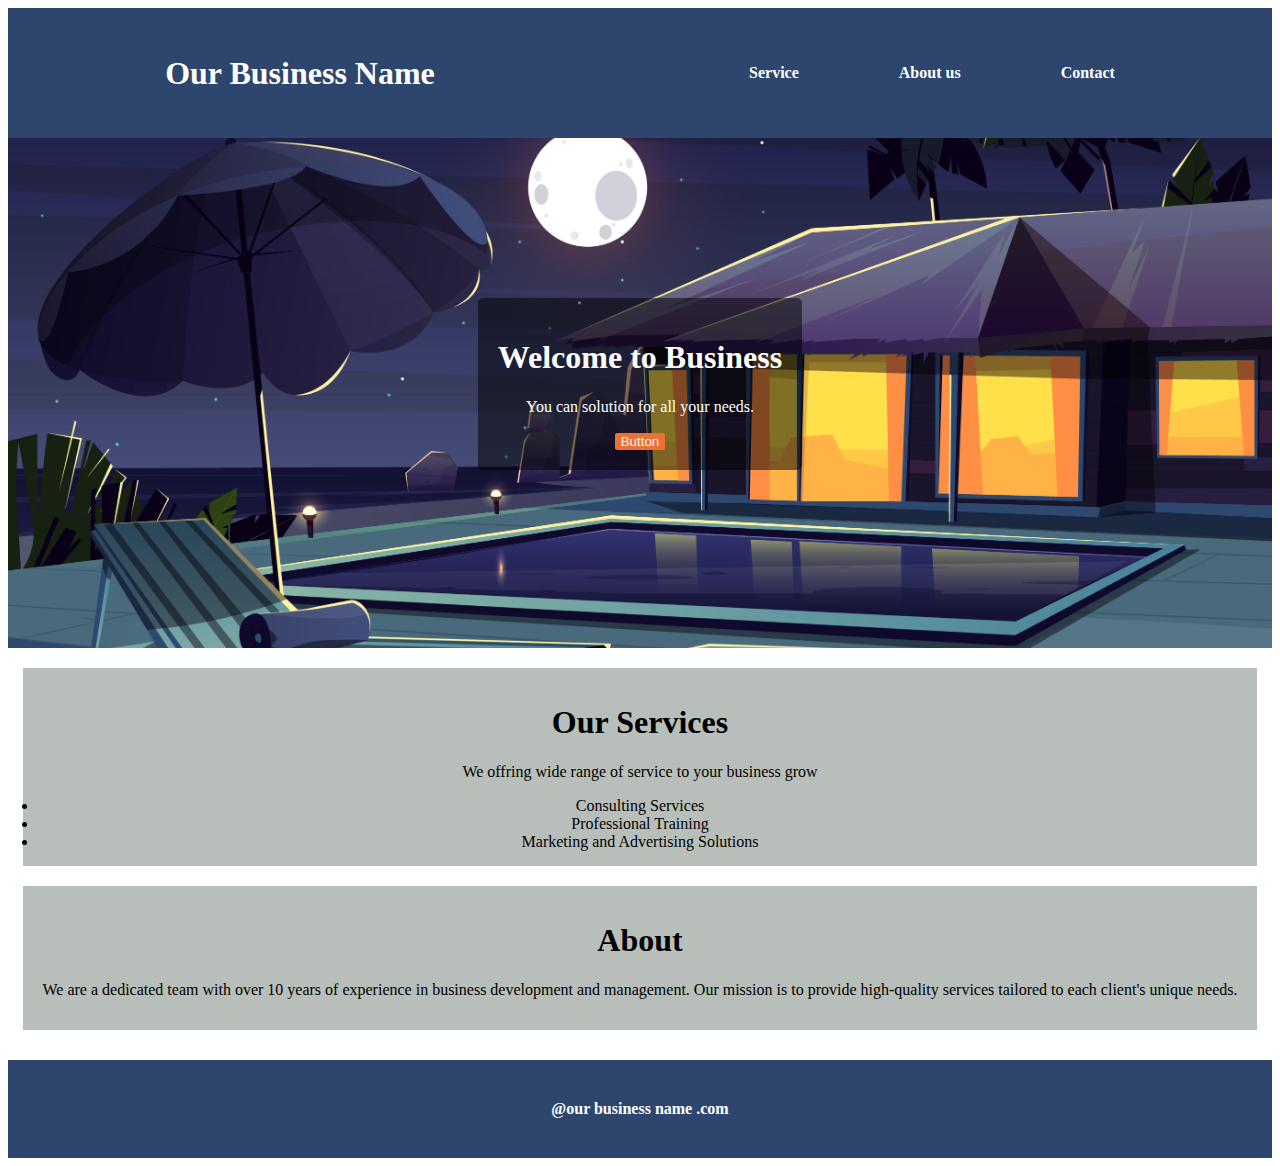
<file: programs/index.html>
<!DOCTYPE html>
<html lang="en">
<head>
    <link rel="stylesheet" href="style.css">
    <meta charset="UTF-8">
    <meta name="viewport" content="width=device-width, initial-scale=1.0">
    <title>Hotel</title>
</head>
<body>
    <header>
            <h1>Our Business Name</h1>
            <div class="header1" style="display: flex; column-gap: 100px;">
                <a href="#">Service</a>
                <a href="#">About us</a>
                <a href="#">Contact</a>
            </div>
    </header>

    <section id="main">
        <div class="section1">
            <h1>Welcome to Business</h1>
            <p>You can solution for all your needs.</p>
            <button class="button"><span>Button</span></button>
        </div>
    </section>
    <article class="one">
        <h1>Our Services</h1>
        <p>We offring wide range of service to your business grow</p>
        <li>Consulting Services</li>
        <li>Professional Training</li>
        <li>Marketing and Advertising Solutions</li>
    </article>
    <article class="two">
        <h1>About</h1>
        <p>We are a dedicated team with over 10 years of experience in business development and management. Our mission is to provide high-quality services tailored to each client's unique needs. </p>
    </article>
    <footer>
        @our business name .com
    </footer>
    
</body>
</html>
</file>
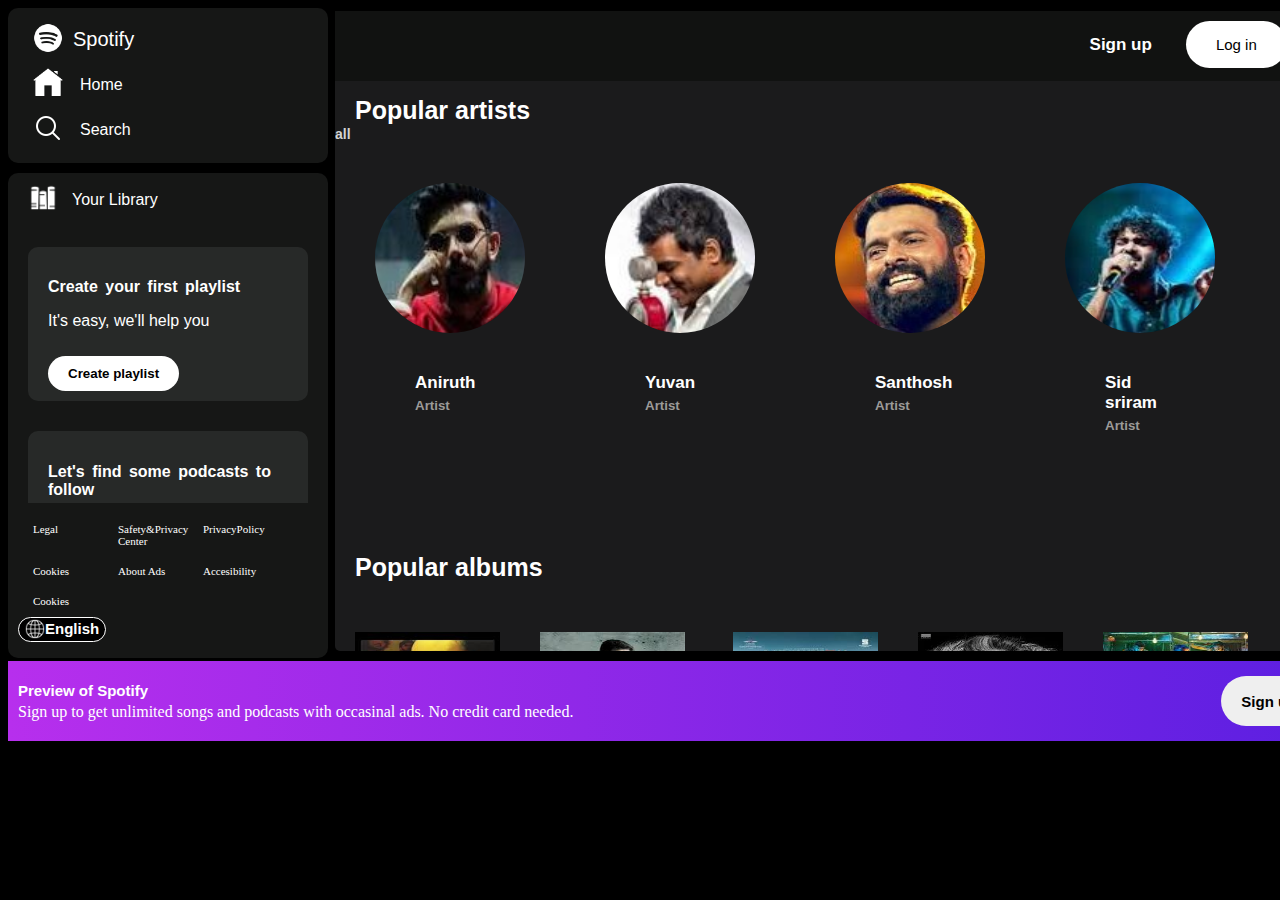
<file: Spotify/index.html>
<!DOCTYPE html>
<html lang="en">
<head>
    <link rel="stylesheet" href="style.css">
    <meta charset="UTF-8">
    <meta name="viewport" content="width=device-width, initial-scale=1.0">
    <title>Spotify-Web Player:Music for Fresh</title>
   
</head>
<body>
   <div class="main">

   <div  class="No1">
     <div class="v-nav1">
        <a href="#"><img src="icons8-spotify-50.png" alt="Spotify-Web" ><span>Spotify</span></a>
         <a href="#"><img src="icons8-home-50.png" alt="Home img" ><span style="font-size:medium; left: 80px; padding-top: 8px;">Home</span></a>
         <a href="#"><img src="icons8-search-30.png" alt="Search"><span style="font-size:medium; left: 80px; padding-top: 8px;">Search</span></a>
     </div>

     <div class="v-nav2">
        <div class="sub1" >
        <img src="icons8-library-64.png" alt="library"> 
        <a href="#">Your Library</a>
    </div>
    <div class="sub-main">
        <div class="sub2">
         <h4 style="word-spacing: 3px; margin-bottom: 15px;">Create  your  first  playlist</h4>
         <p>It's easy, we'll help you</p>
         <button>Create playlist</button>
        </div>
        
        <div class="sub2">
            <h4 style="word-spacing: 3px; margin-bottom: 15px;">Let's find some podcasts to follow</h4>
            <p>We"ll keep you updated on new episodes</p>
            <button>Browse podcasts</button>
         </div>
        </div>
     </div>

     <div class="sub3">
        <div><a href="#">Legal</a></div>
        <div><a href="#">Safety&Privacy Center</a></div>
        <div><a href="#">PrivacyPolicy</a></div>
        <div><a href="#">Cookies</a></div>
        <div><a href="#">About Ads</a></div>
        <div><a href="#">Accesibility</a></div>
        <div><a href="#">Cookies</a></div>
        <button style="margin-right: 50%; position: relative; left: 10px;"> <img src="icons8-earth-50.png" alt=""><span style="position: relative; padding-bottom: 5px; font-size: 15px; bottom: 5px; ">English</span></button>
       </div>

    </div>



    <div class="No2">
      <div class="login">
         <a  href="#">Sign up</a>
         <a href="#"><button>Log in</button></a>
      </div>
<div class="topic">
<a class="topic1" href="#">Popular artists</a>
<a class="topic2" href="#">Show all</a>
</div>
<div class="container-1">
    <div>
    <img src="ani.jpg" alt="">
   <div class="one">
      <a href="#">Aniruth</a>
      <a style="font-size:smaller; color: #9c9a98; " href="#">Artist</a>
   </div>
    </div>

    <div >
<img src="u1.jpg" alt="">
<div class="one">
   <a href="#">Yuvan</a>
   <a style="font-size:smaller; color: #9c9a98;" href="#">Artist</a>
   </div>
    </div>

    <div>
<img src="sana.jpg" alt="">
<div class="one">
   <a href="#">Santhosh</a>
   <a style="font-size:smaller; color: #9c9a98;" href="#">Artist</a>
 </div>
    </div>

    <div>
<img src="sid.jpg" alt="">
<div class="one">
   <a href="#">Sid sriram</a>
   <a style="font-size:smaller; color: #9c9a98;" href="#">Artist</a>
 </div>
    </div>

    <div>
      <img src="gv.jpg" alt="">
      <div class="one">
         <a href="#">GV Prakash</a>
         <a style="font-size:smaller; color: #9c9a98;" href="#">Artist</a>
       </div>
    </div>

 
</div>

    <div class="albums">
      <a class="a1" href="#">Popular albums</a>
      <a class="a2" href="#">Show all</a>
      </div>



<div class="container-2">
      <div>
         <img src="puthu.jpg" alt="">
        <div class="one">
           <a href="#">Yuvan</a>
           <a style="font-size:smaller; color: #9c9a98; " href="#">Dhanush</a>
        </div>
         </div>
     
         <div >
     <img src="thuppaki.jpg" alt="">
     <div class="one">
        <a href="#">Harrish Jayaraj</a>
        <a style="font-size:smaller; color: #9c9a98;" href="#">Vijay</a>
        </div>
         </div>
     
         <div>
     <img src="manadu.jpg" alt="">
     <div class="one">
        <a href="#">Yuvan</a>
        <a style="font-size:smaller; color: #9c9a98;" href="#">Silamparasan TR</a>
      </div>
         </div>
     
         <div>
     <img src="vikram.jpg" alt="">
     <div class="one">
        <a href="#">Aniruth</a>
        <a style="font-size:smaller; color: #9c9a98;" href="#">Kamalhassan</a>
      </div>
         </div>
     
         <div>
           <img src="rayan.jpg" alt="">
           <div class="one">
              <a href="#">AR Rahuman</a>
              <a style="font-size:smaller; color: #9c9a98;" href="#">Dhanush</a>
            </div>
         </div>
     
         <div>
     <img src="ynm.jpg" alt="">
     <div class="one">
        <a href="#">yuvan</a>
        <a style="font-size:smaller; color: #9c9a98;" href="#">Dhanush</a>
      </div>
         </div>
</div>
 
<div class="radio">
<a class="r1" href="#">Popular radio</a>
<a class="r2" href="#">Show all</a>
</div>

<div class="container-3">
    <div>
        <img src="ar radio.jpg" alt="">
       <div class="one">
          <a href="#">AR Rahuman</a>
          <a style="font-size:smaller; color: #9c9a98; " href="#">Radio</a>
       </div>
        </div>
    
        <div >
    <img src="ilaya radio.jpg" alt="">
    <div class="one">
       <a href="#">Ilayaraja</a>
       <a style="font-size:smaller; color: #9c9a98;" href="#">Radio</a>
       </div>
        </div>
    
        <div>
    <img src="spb radio.jpg" alt="">
    <div class="one">
       <a href="#">SPB</a>
       <a style="font-size:smaller; color: #9c9a98;" href="#">Radio</a>
     </div>
        </div>
    
        <div>
    <img src="deva radio.jpg" alt="">
    <div class="one">
       <a href="#">Deva</a>
       <a style="font-size:smaller; color: #9c9a98;" href="#">Radio</a>
     </div>
        </div>
    
        <div>
          <img src="yesu radio.jpg" alt="">
          <div class="one">
             <a href="#">K.J. Yesudas</a>
             <a style="font-size:smaller; color: #9c9a98;" href="#">Radio</a>
           </div>
        </div>
    
        <div>
    <img src="shangar radio.jpg" alt="">
    <div class="one">
       <a href="#">shankar mahadevan</a>
       <a style="font-size:smaller; color: #9c9a98;" href="#">Radio</a>
     </div>
        </div>
</div>


<div class="trending">
    <a class="tr1" href="#">Trending Songs</a>
    <a class="tr2" href="#">Show all</a>
    </div>

    <div class="container-4">
        <div>
            <img src="aasa kooda.jpg" alt="">
           <div class="one">
              <a href="#">Aasa Kooda</a>
              <a style="font-size:smaller; color: #9c9a98; " href="#">Sai Abhyankkar</a>
           </div>
            </div>
        
            <div >
        <img src="katchi sera.jpg" alt="">
        <div class="one">
           <a href="#">katchi Sera</a>
           <a style="font-size:smaller; color: #9c9a98;" href="#">Sai Abhyankkar</a>
           </div>
            </div>
        
            <div>
        <img src="naa redey.jpg" alt="">
        <div class="one">
           <a href="#">Naa Ready Than</a>
           <a style="font-size:smaller; color: #9c9a98;" href="#">Aniruth</a>
         </div>
            </div>
        
            <div>
        <img src="illuminatiy.jpg" alt="">
        <div class="one">
           <a href="#">Illuminaty</a>
           <a style="font-size:smaller; color: #9c9a98;" href="#">Sushin Shyam</a>
         </div>
            </div>
        
            <div>
              <img src="asuran.jpg" alt="">
              <div class="one">
                 <a href="#">Adangatha Asuran</a>
                 <a style="font-size:smaller; color: #9c9a98;" href="#">AR Rahuman</a>
               </div>
            </div>
        
            <div>
        <img src="comeback.jpg" alt="">
        <div class="one">
           <a href="#">Comeback Indian</a>
           <a style="font-size:smaller; color: #9c9a98;" href="#">Aniruth</a>
         </div>
            </div>
    </div>

    <div class="spotify">
        <a class="s1" href="#">Spotify Playlists</a>
        <a class="s2" href="#">Show all</a>
    </div>

    <div class="container-5">
        <div>
            <img src="happy.jpg" alt="">
           <div class="one">
              <a href="#">Happy</a>
              <a style="font-size:smaller; color: #9c9a98; " href="#">Hits</a>
           </div>
            </div>
        
            <div >
        <img src="dance.jpg" alt="">
        <div class="one">
           <a href="#">Dance</a>
           <a style="font-size:smaller; color: #9c9a98;" href="#">Hits</a>
           </div>
            </div>
        
            <div>
        <img src="rock.jpg" alt="">
        <div class="one">
           <a href="#">Rock</a>
           <a style="font-size:smaller; color: #9c9a98;" href="#">Classics</a>
         </div>
            </div>
        
            <div>
        <img src="morning.jpg" alt="">
        <div class="one">
           <a href="#">Morning</a>
           <a style="font-size:smaller; color: #9c9a98;" href="#">Fresh</a>
         </div>
            </div>
        
            <div>
              <img src="love.jpg" alt="">
              <div class="one">
                 <a href="#">Love</a>
                 <a style="font-size:smaller; color: #9c9a98;" href="#">Hits</a>
               </div>
            </div>
        
            <div>
        <img src="sad.jpg" alt="">
        <div class="one">
           <a href="#">Sad</a>
           <a style="font-size:smaller; color: #9c9a98;" href="#">Hits</a>
         </div>
            </div>
    </div>

    <div class="Links">
        <div>
        <a href="#"><span>Company</span></a>
        <a href="#">About</a>
        <a href="#">Jobs</a>
        <a href="#">For the Record</a>
        </div>
        <div>
            <a  href="#"><span>Communities</span></a>
            <a href="#">For artists</a>
            <a href="#">Developrs</a>
            <a href="#">Advertising</a>
            <a href="#">Investors</a>
            <a href="#">Ventors</a>
        </div>
        <div>
            <a href="#"><span>Usefull links</span></a>
            <a href="#">Support</a>
            <a href="#">Free Mobile app</a>
        </div>
        <div>
            <a href="#"><span>Spotify Plan</span></a>
            <a href="#">Premium Individual</a>
            <a href="#">Premium duo</a>
            <a href="#">Premium Family</a>
            <a href="#">Premium Student</a>
            <a href="#">Spotify Free</a>
        </div>
            </div>
            <p class="bottom">© 2024 Spotify AB</p>
</div>
</div>


<div class="footer">
   <div class="f-1">
      <a class="f-2">Preview of Spotify</a>
      <a>Sign up to get unlimited songs and podcasts with occasinal ads. No credit card needed.</a>
   </div>
   <button>Sign up free</button>
</div>
  
<img class="play" style="display: none;" src="play.png" alt="">
 
</body>
</html>
</file>
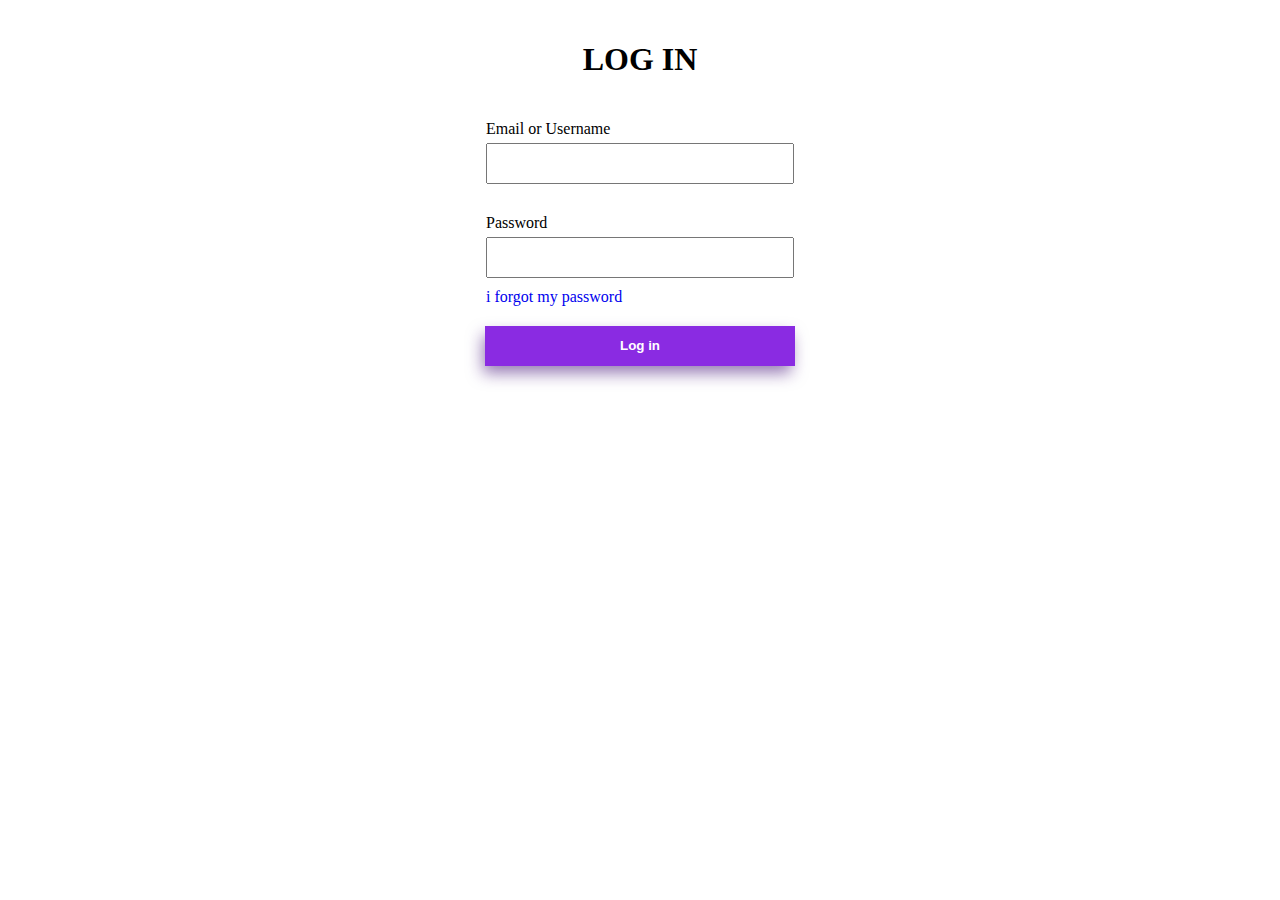
<file: File/game.htm>
<!DOCTYPE html>
<html lang="en">
<head>
    <meta charset="UTF-8">
    <meta name="viewport" content="width=device-width, initial-scale=1.0">
    <title>Login page</title>
    <link rel="stylesheet" href="style.css">
</head>
<body>
  <div class="container">
    <div class="one">
        <h1 class="head">LOG IN</h1>
    </div>
    <form class="two" action="">
        <label for="">Email or Username</label>
        <input type="text" name="" id="">
        <label class="pass" for="">Password</label>
        <input type="password" name="" id="">
        <a href="#">i forgot my password</a>
    </form>
    <button>Log in</button>
  </div>
</body>
</html>
</file>
<file: programs/style.css>
header{
    display: flex;
    justify-content: space-around;
    align-items: center;
    background-color: #2e466e;
    color: white;
    height: 130px;
}
.header1 a{color: white;
    text-decoration: none;
    font-weight: bold;

}
#main{
    height: 500px;
    background-image:url(1309.jpg);
    background-repeat: no-repeat;
    background-position: center;
    background-size: cover;
    padding-top: 10px;
    text-align: center;
}
.section1{
    color: white;
    position: relative;
    top: 30%;
    background-color: rgba(0, 0, 0, 0.5);
    padding: 20px 20px;
    display: inline-block;
    border-radius: 5px;
}
.section1 .button{
    background-color: #eb7134;
    border: none;
    border-radius: 2px;
    color: whitesmoke;
    transition: background-color 0.3s;
}
.section1 .button:hover{
    background-color: #ed5c13;
    cursor: pointer;
}
.one{
    text-align: center;
    background-color: #b8bfba;
    padding: 15px;
    margin-top: 20px;
    margin-left: 15px;
    margin-right: 15px;
}
.two{
    text-align: center;
    background-color: #b8bfba;
    padding: 15px;
    margin-top: 20px;
    margin-left: 15px;
    margin-right: 15px;
}
footer{
    font-weight: bolder;
    background-color: #2e466e ;
    color: white;
    margin-top: 30px;
    text-align: center;
    padding: 40px;
    
}
@media screen and (max-width:500px) {
    body{
        display: flex;
        flex-direction: column;
        text-align: center;
    }
    header{
        display: flex;
        flex-direction: column;
    }
    .section1{
        width: 500px;
        position: relative;
        display: inline-block;
        width: 250px;
    }
    
}
</file>
<file: Spotify/style.css>
body{
    background-color: black;
}

.v-nav1{
    display:flex;
    flex-direction: column;
    background-color: #161716;
    border-radius: 10px;
    padding: 10px 20px;
    
}
.v-nav1 a img{
    width: 30px;
    height: 30px;
    margin-right: 10px;

}
.v-nav1 a {
    text-decoration: none;
    color: white;
    font-size: 20px;
    font-family: 'Franklin Gothic Medium', 'Arial Narrow', Arial, sans-serif;
    padding: 5px;
    align-items: center;
}.v-nav1 a span{
    position: absolute;
    padding-top: 5px;
    
}

.v-nav2{
    display:flex;
    flex-direction: column;
    background-color: #161716;
    
    border-radius: 10px;
    padding: 10px 20px;margin-top: 10px;
    height: 320px;
    overflow: hidden;
    border-bottom-right-radius: 0%;
    border-bottom-left-radius: 0%;
}

.v-nav2 img{
    width: 30px;
    height: 30px;
}
.v-nav2 a{
    text-decoration: none;
    color: white;
    font-family: 'Franklin Gothic Medium', 'Arial Narrow', Arial, sans-serif;
    padding-left: 10px;
    position: relative;
    bottom: 8px;
    
}
.sub-main{
    display: flex;
    flex-direction: column;
    overflow: hidden;
    width: 280px;
}
.sub-main:hover{
    overflow-y:scroll ;
}
.sub-main .sub2{
    background-color: #272928;
    border-radius: 10px;
    padding: 10px 20px;
    color: white;
    margin-top: 30px;
    font-family: 'Franklin Gothic Medium', 'Arial Narrow', Arial, sans-serif;
    
}
.sub-main .sub2 button{
     padding: 10px;
     font-weight: bold;
     background-color: white;
     border-radius: 20px;
     border: none;
     padding-left: 20px;
     padding-right: 20px;
     margin-top: 10px;
     
}

 .sub3{
    display: flex;
    flex-direction: row;
    flex-wrap: wrap;
    background-color: #161716;
    height: 145px;
    width: 320px;
    margin-bottom: 3px;
    border-bottom-left-radius:10px ;
    border-bottom-right-radius:10px ;
    
    

}
.sub3 button{
    font-weight: bold;
    font-size: 16px;
    background-color:black;
    color: white;
    border-radius: 20px;
    border:1px solid white;
    position: relative;height: 25px;
    top: 2px;

}
.sub3 button img{
    width: 20px;
    height: 20px;
}
.sub3 div{
  width:25%;
 display: flex;
 margin-left: 5px;
 position: relative;
 left: 20px;
 top: 10px;
 

}
.sub3 div a{
    text-decoration: none;
    color: white;
    font-size: 11px;
    
 }
   
.main{display: flex;
    width: 148.5%;
    
}

body{
    width:985px;
    height: 170px;
}
.No2{
   position: relative;
   left: 6px;
   margin: 3px 1px;
   width:170%;
   background-color:  #1b1b1c;
   border-radius: 5px;
   overflow: hidden;
   height:640px;
  
   
}
.No2:hover{
    overflow-y:scroll;
}
.No2 div a{
    padding-right: 30px;
    text-decoration: none;
    font-weight: bolder;
    color: white;
    font-family: 'Franklin Gothic Medium', 'Arial Narrow', Arial, sans-serif;
    font-size: 17px;
}
.login a button{
    background-color: white;
     font-family: 'Franklin Gothic Medium', 'Arial Narrow', Arial, sans-serif;
    font-size: 15px;
    border: none;
    padding: 15px 16px;
    padding-left: 30px;
    padding-right: 30px;
    border-radius: 30px;
}

.login{
    width: 76.7%;
     background-color: #111211;
    height: 60px;
    position: fixed;
    text-align: end;
    z-index: 10;
    padding-top: 10px;
}

.topic{
    margin-top: 85px;
}

.topic .topic1{
    font-family:'Franklin Gothic Medium', 'Arial Narrow', Arial, sans-serif;
   position: relative;
   left: 20px;
   font-size: 25px;
}
.topic .topic2{
    font-family: 'Franklin Gothic Medium', 'Arial Narrow', Arial, sans-serif;
     margin-left: 75%;
     color: lightgray;
     font-size: 14px;
     
}

.topic .topic1:hover{
  text-decoration: underline;
}
.topic .topic2:hover{
    text-decoration: underline;
  }
  .container-1{display: flex;
    flex-direction: row;
    flex-wrap: nowrap;
    column-gap: 40px;
  
    
    }

 .container-1 div{
    position: relative;
    top: 20px;
    left: 20px;
    width: 150px;
    display: flex;
    flex-direction: column;
    padding: 20px;
    
              }
.container-1 div img{
    width: 150px;
    height: 150px;
    border-radius: 50%;
}
.container-1 .one{
    color:white;
    display: flex;
    flex-direction: column;
    position: relative;
    width: 100px;
    gap: 5px;
}

.container-1 div:hover {
    background-color: #2b2a2a;
    
}

 .albums .a1{
     font-family:'Franklin Gothic Medium', 'Arial Narrow', Arial, sans-serif;
   position: relative;
   left: 20px;
   top: 120px;
   font-size: 25px;
}
.albums .a2{
    font-family:'Franklin Gothic Medium', 'Arial Narrow', Arial, sans-serif;
    position: relative;
    top: 120px;
    left: 74%;
    color: lightgray;
     font-size: 14px;

}
.albums .a1:hover{
    text-decoration: underline;
}
.albums .a2:hover{
    text-decoration: underline;
}

.container-2{display: flex;
    flex-direction: row;
    flex-wrap: nowrap;
    column-gap: 40px;
  position: relative;
  top: 150px;  
    
    }

 .container-2 div{
    position: relative;
    top: 20px;
    left: 20px;
    
              }
.container-2 div img{
    width: 145px;
    height: 150px;
   
}
.container-2 .one{
    color:white;
    display: flex;
    flex-direction: column;
    position: relative;
    right: 18px;
    bottom: 10px;
    gap: 5px;

}
.footer{
    color: white;
    display: flex;
    position: relative;
    align-items: center;
    height: 80px;
    background-image: linear-gradient(to right, #b72fed,#511de0);
    width: 149.5%;
    
}
.footer button {
font-weight: bold;
font-size: 15px;
height: 50px;
padding-left: 20px;
padding-right: 20px;
border-radius: 40px;
border: none;
margin-left: 44%;
}
.footer .f-1{
    display: flex;
    flex-direction: column;
    gap: 4px;
    margin-left: 10px;
    }

.f-1 .f-2{
    font-weight: bold;
    font-family: 'Franklin Gothic Medium', 'Arial Narrow', Arial, sans-serif;
    font-size: 15px;
}

.container-3{display: flex;
    flex-direction: row;
    flex-wrap: nowrap;
    column-gap: 40px;
  position: relative;
  top: 300px;  
    
    }

 .container-3 div{
    position: relative;
    top: 20px;
    left: 20px;
    
              }
.container-3 div img{
    width: 145px;
    height: 150px;
   
}
.container-3 .one{
    color:white;
    display: flex;
    flex-direction: column;
    position: relative;
    right: 18px;
    bottom: 10px;
    gap: 5px;

}
.radio{
    position: relative;
    top: 45%;
}
.radio .r1{
    font-family: 'Franklin Gothic Medium', 'Arial Narrow', Arial, sans-serif;
    font-weight: bolder;
    font-size: 25px;
    padding-left: 20px;
}
.radio .r2{
    position: relative;
    left: 73.5%;
    color: lightgray;
    font-size: 14px;
}
.radio .r1:hover{
    text-decoration: underline;
}
.radio .r2:hover{
    text-decoration: underline;
}
.trending{
    position: relative;
    top: 64%;
}
.trending .tr1{
    padding-left: 25px;
     font-family: 'Franklin Gothic Medium', 'Arial Narrow', Arial, sans-serif;
    font-weight: bolder;
    font-size: 23px;
}
.trending .tr2{
    position: relative;
    left: 73.5%;
    color: lightgray;
    font-size: 14px;
}
.trending .tr1:hover{
    text-decoration: underline;
}
.trending .tr2:hover{
    text-decoration: underline;
}
.container-4{display: flex;
    flex-direction: row;
    flex-wrap: nowrap;
    column-gap: 40px;
  position: relative;
  top: 430px;  
    
    }

 .container-4 div{
    position: relative;
    top: 20px;
    left: 20px;
    
              }
.container-4 div img{
    width: 145px;
    height: 150px;
   
}
.container-4 .one{
    color:white;
    display: flex;
    flex-direction: column;
    position: relative;
    right: 18px;
    bottom: 10px;
    gap: 5px;

}
.spotify{
    position: relative;
    top: 84%;
}
.spotify .s1{
    padding-left: 25px;
     font-family: 'Franklin Gothic Medium', 'Arial Narrow', Arial, sans-serif;
    font-weight: bolder;
    font-size: 23px;
}
.spotify .s2{
    position: relative;
    left: 73.5%;
    color: lightgray;
    font-size: 14px;
}
.spotify .s1:hover{
    text-decoration: underline;
}
.spotify .s2:hover{
    text-decoration: underline;
}
.container-5{display: flex;
    flex-direction: row;
    flex-wrap: nowrap;
    column-gap: 40px;
  position: relative;
  top: 560px;  
    
    }

 .container-5 div{
    position: relative;
    top: 20px;
    left: 20px;
    
              }
.container-5 div img{
    width: 145px;
    height: 150px;
   
}
.container-5 .one{
    color:white;
    display: flex;
    flex-direction: column;
    position: relative;
   
    bottom: 10px;
    gap: 5px;

}
.Links{
    position: relative;
    top: 108%;
    padding-bottom: 50px;
    display: flex;
    width: 350px;
    column-gap: 27%;
    left: 40px;
}
.Links div a{
    display: flex;
    padding: 6px 13px;
    width: 110px;
    font-size: 14px;
    font-weight: lighter;
  color: lightgray;
}
.Links div a span{
    font-weight: bold;
    font-size: 15px;
    color: white;
}
.bottom {
    color:lightgray;
    position: relative;
    top: 105%;
    
    padding: 70px;
}
</file>
<file: File/style.css>
.container{
    display: flex;
    flex-direction: column;
    row-gap: 20px;
    align-items: center;
    margin-top: 20px;
}
.two{
    display: flex;
    flex-direction: column;
}
.two input{
    width: 300px;
    height: 35px;
    margin-top: 5px;
}
.two .pass{
    margin-top: 30px;
}
.two a{
    margin-top: 10px;
    text-decoration: none;
}

button{  
    width: 310px;
    height: 40px;
    font-weight: bolder;
    background-color: blueviolet;
    color: white;
    border: none;
    box-shadow: -3px 8px 16px -1px rgba(69,20,122,0.57);
    }
    button:hover{
        background-color: #45147a;
        cursor: pointer;
    }
</file>
